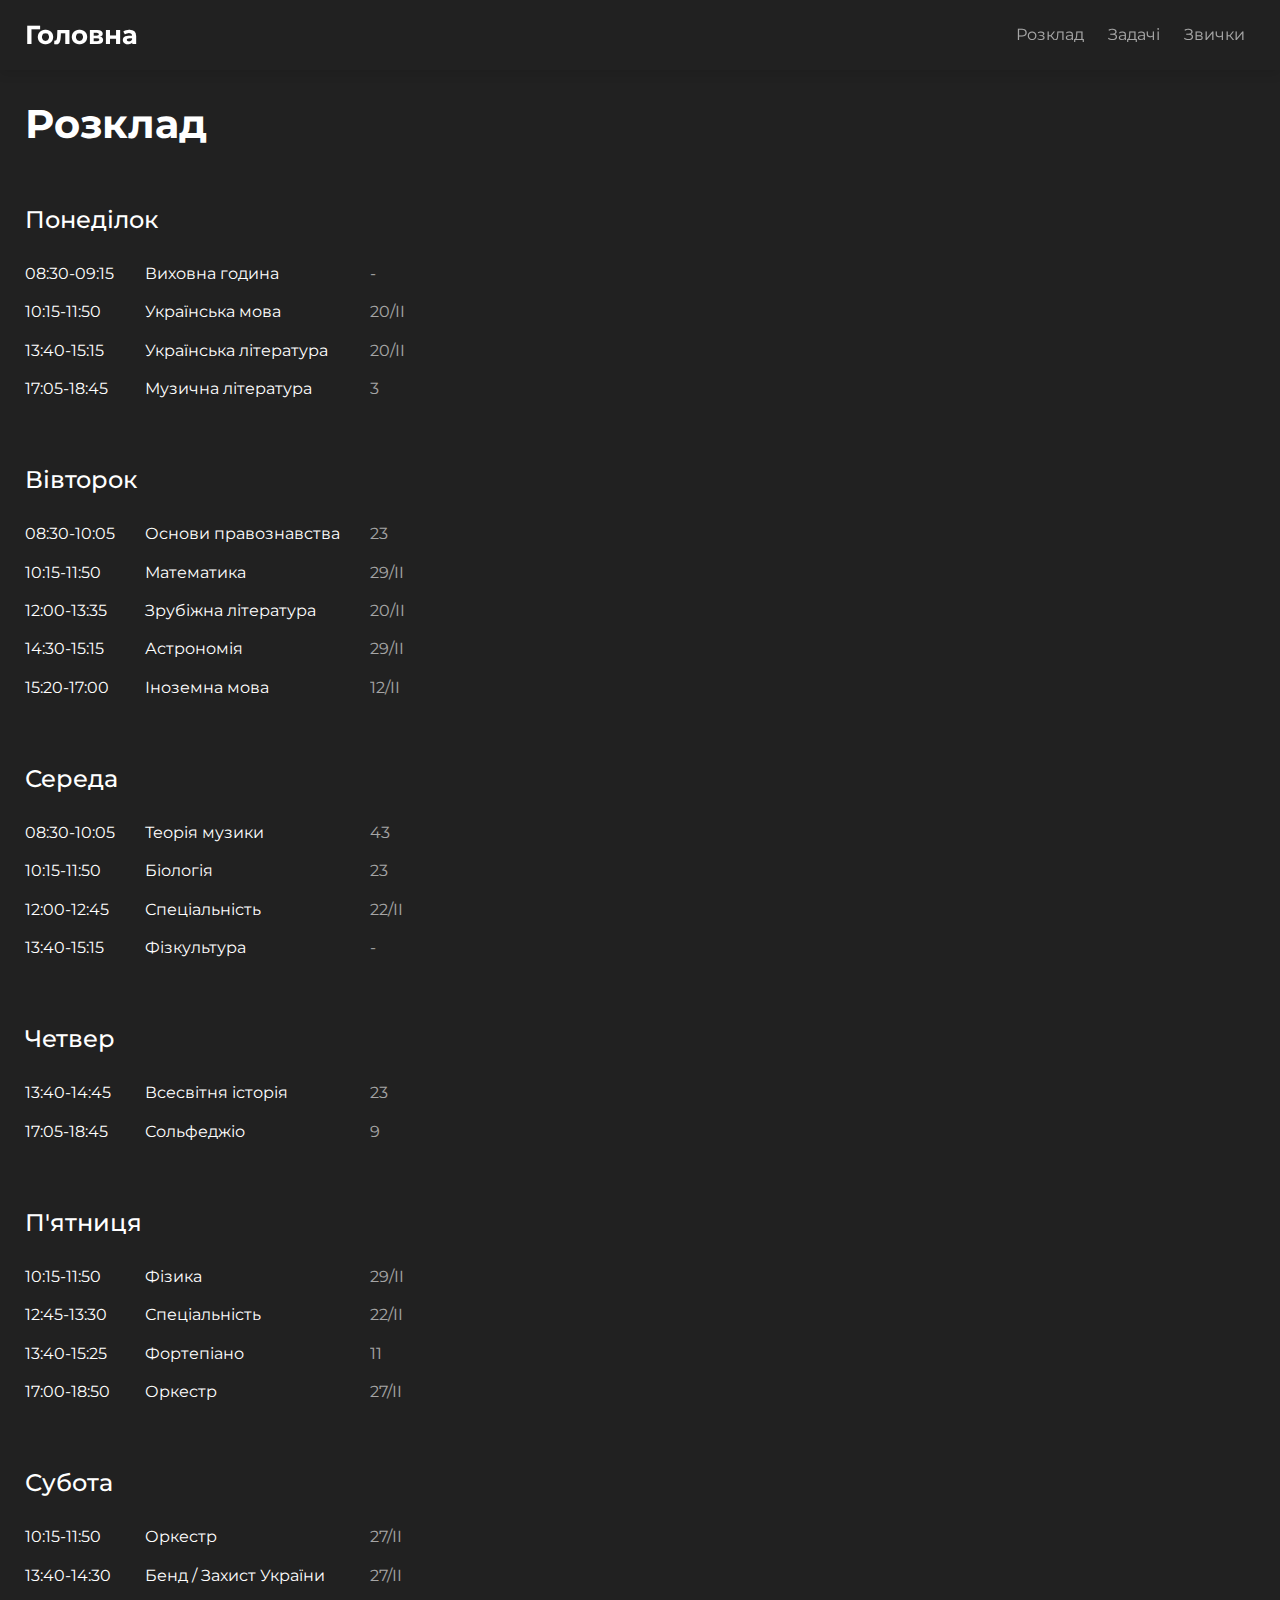
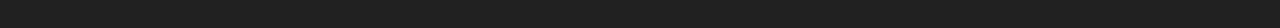
<file: practice-starter-template-main/rosklad.html>
<!DOCTYPE html>
<html lang="ru">
<head>
	<meta charset="UTF-8">
	<meta name="viewport" content="width=device-width, initial-scale=1.0">
	<title>Організатор</title>
	<link rel="stylesheet" href="libs/bootstrap-reboot.min.css">
	<link rel="stylesheet" href="libs/bootstrap-grid.min.css">
	<link rel="preconnect" href="https://fonts.googleapis.com">
	<link rel="preconnect" href="https://fonts.gstatic.com" crossorigin>
	<link href="https://fonts.googleapis.com/css2?family=Montserrat:ital,wght@0,100..900;1,100..900&display=swap" rel="stylesheet">
	<link rel="stylesheet" href="css/styles1.css">
</head>
<body>
	<nav class="navbar">
		<div class="conteiner">
			<a href="index.html" class="navbar-brand">Головна</a>

			<div class="navbar-wrap">
				<ul class="navbar-menu">
					<li><a href="rosklad.html">Розклад</a></li>
					<li><a href="zadaci.html">Задачі</a></li>
					<li><a href="zvichki.html">Звички</a></li>
				</ul>
			</div>
		</div>
	</nav>
    <div>
        <h1 class="rosklad">Розклад</h1>
		<div class="day-week">
			<h4 class="day-week-head">Понеділок</h4>
			<div class="lesson">
				<p class="time">08:30-09:15</p><p class="subject">Виховна година</p><p class="class">-</p>
			</div>
			<div class="lesson">
				<p class="time">10:15-11:50</p><p class="subject">Українська мова</p><p class="class">20/II</p>
			</div>
			<div class="lesson">
				<p class="time">13:40-15:15</p><p class="subject">Українська література</p><p class="class">20/II</p>
			</div>
			<div class="lesson">
				<p class="time">17:05-18:45</p><p class="subject">Музична література</p><p class="class">3</p>
			</div>
		</div>
		<div class="day-week">
        	<h4 class="day-week-head">Вівторок</h4>
			<div class="lesson">
				<p class="time">08:30-10:05</p><p class="subject">Основи правознавства</p><p class="class">23</p>
			</div>
			<div class="lesson">
				<p class="time">10:15-11:50</p><p class="subject">Математика</p><p class="class">29/II</p>
			</div>
			<div class="lesson">
				<p class="time">12:00-13:35</p><p class="subject">Зрубіжна література</p><p class="class">20/II</p>
			</div>
			<div class="lesson">
				<p class="time">14:30-15:15</p><p class="subject">Астрономія</p><p class="class">29/II</p>
			</div>
			<div class="lesson">
				<p class="time">15:20-17:00</p><p class="subject">Іноземна мова</p><p class="class">12/II</p>
			</div>
		</div>
		<div class="day-week">
			<h4 class="day-week-head">Середа</h4>
			<div class="lesson">
				<p class="time">08:30-10:05</p><p class="subject">Теорія музики</p><p class="class">43</p>
			</div>
			<div class="lesson">
				<p class="time">10:15-11:50</p><p class="subject">Біологія</p><p class="class">23</p>
			</div>
			<div class="lesson">
				<p class="time">12:00-12:45</p><p class="subject">Спеціальність</p><p class="class">22/II</p>
			</div>
			<div class="lesson">
				<p class="time">13:40-15:15</p><p class="subject">Фізкультура</p><p class="class">-</p>
			</div>
		</div>
		<div class="day-week">
			<h4 class="day-week-head">Четвер</h4>
			<div class="lesson">
				<p class="time">13:40-14:45</p><p class="subject">Всесвітня історія</p><p class="class">23</p>
			</div>	
			<div class="lesson">
				<p class="time">17:05-18:45</p><p class="subject">Сольфеджіо</p><p class="class">9</p>
			</div>	
		</div>
		<div class="day-week">
			<h4 class="day-week-head">П'ятниця</h4>
			<div class="lesson">
				<p class="time">10:15-11:50</p><p class="subject">Фізика</p><p class="class">29/II</p>
			</div>
			<div class="lesson">
				<p class="time">12:45-13:30</p><p class="subject">Спеціальність</p><p class="class">22/II</p>
			</div>
			<div class="lesson">
				<p class="time">13:40-15:25</p><p class="subject">Фортепіано</p><p class="class">11</p>
			</div>	
			<div class="lesson">
				<p class="time">17:00-18:50</p><p class="subject">Оркестр</p><p class="class">27/II</p>
			</div>	
		</div>
		<div class="day-week">
			<h4 class="day-week-head">Субота</h4>
			<div class="lesson">
				<p class="time">10:15-11:50</p><p class="subject">Оркестр</p><p class="class">27/II</p>
			</div>
			<div class="lesson">
				<p class="time">13:40-14:30</p><p class="subject">Бенд / Захист України</p><p class="class">27/II</p>
			</div>
		</div>
    </div>
</body>
</html>
</file>
<file: practice-starter-template-main/css/styles1.css>
body {
	background-color: #212121;
	position: relative;
	font-family: 'Montserrat', sans-serif;
	font-size: 16px;
	line-height: 1.4;
	color: #fff;
	min-width: 320px;
	overflow-x: hidden;
	height: auto;
}

.navbar{
	width: 100%;
	height: 70px;
	box-shadow: 0 4px 10px rgba(0, 0, 0, 0.1);
	position: fixed;
	background: #212121;
	top: 0;
	left: 0;
	z-index: 1000;
}

.navbar .conteiner{
	height: inherit;
	display: flex;
	justify-content: space-between;
	align-items: center;
	padding: 25px;
}

.navbar-menu{
	list-style-type: none;
	padding-left: 0;
	margin-bottom: 0;	
}

.navbar-menu li {
	display: inline-block;
}

.navbar-menu li a {
	display: inline-block;
	text-decoration: none;
	color: #fff;
	opacity: 0.6;
	padding: 10px;
	transition: all .07s ease-in-out;
}

.navbar-menu li a:hover{
	opacity: 1;
}

.navbar-wrap{
	display: flex;
	flex-flow: row nowrap;
}

.navbar-brand{
	text-decoration: none;
	font-weight: 700;
	font-size: 26px;
	color: #fff;
}

.navbar-brand:hover{
	opacity: 0.8;
	color: #fff;
	transition: all .07s ease-in-out;
}

.rosklad{
	font-weight: 700;
	padding: 25px;
	padding-top: 100px;
}

.day-week{
	padding: 25px;
}

.lesson{
	display:flex;
	flex-wrap: wrap;
	gap: 30px;
	width: 500px;

}

.day-week-head{
	padding-bottom: 20px;
}

.time{
	width: 90px;
}

.subject{
	width: 195px;
}

.class{
	opacity: 0.6;
}
</file>
